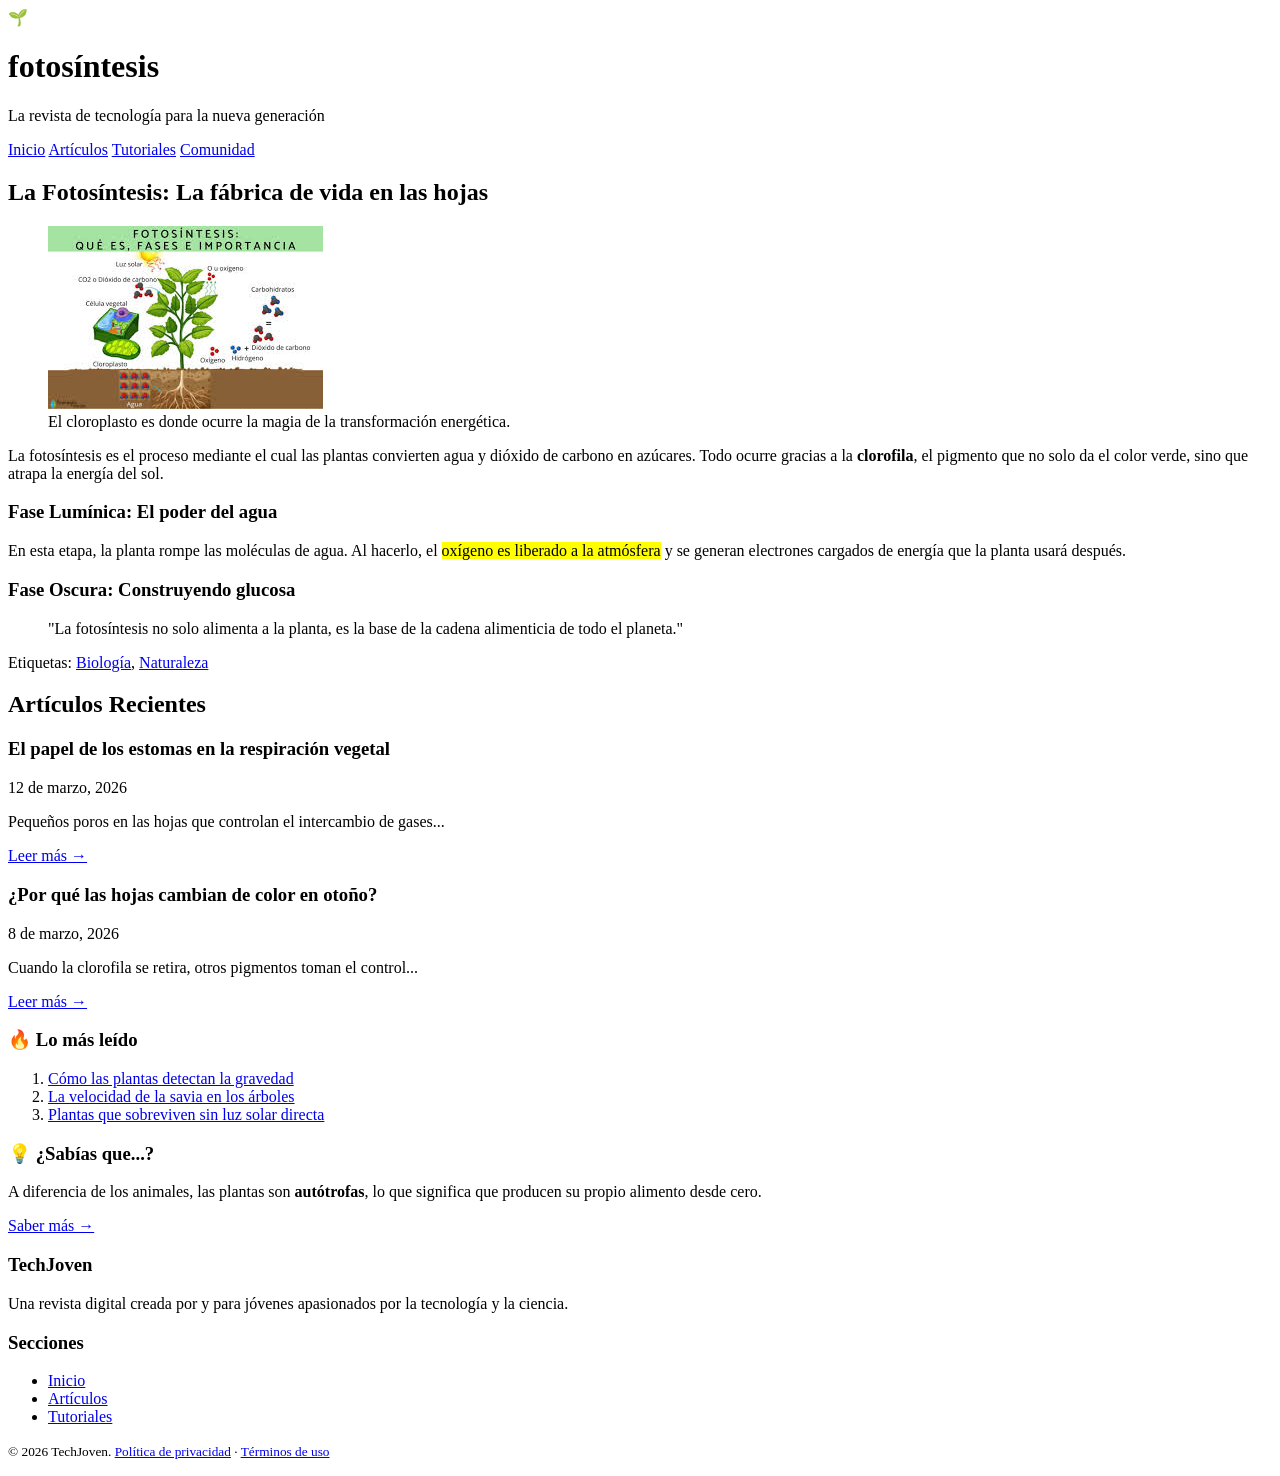
<file: index.html>
<!DOCTYPE html>
<html lang="es">
<head>
    <meta charset="UTF-8">
    <meta name="viewport" content="width=device-width, initial-scale=1.0">
    <title>Fotosintesis - El código secreto de las plantas</title>
</head>
<body>
    </body>
</html>
<header>
    <div>
        <span>🌱</span>
        <h1>fotosíntesis</h1>
        <p>La revista de tecnología para la nueva generación</p>
    </div>

    <nav aria-label="Navegación principal">
        <a href="#inicio">Inicio</a>
        <a href="#articulos">Artículos</a>
        <a href="#tutoriales">Tutoriales</a>
        <a href="#comunidad">Comunidad</a>
    </nav>
</header>
<main id="inicio">

    <article id="articulo-destacado">
        <header>
            <h2>La Fotosíntesis: La fábrica de vida en las hojas</h2>
         
          
        </header>

        <figure>
            <img src="[data-uri]" 
                 alt="Esquema detallado de un cloroplasto y los tilacoides">
            <figcaption>El cloroplasto es donde ocurre la magia de la transformación energética.</figcaption>
        </figure>

        <p>La fotosíntesis es el proceso mediante el cual las plantas convierten agua y dióxido de carbono en azúcares. Todo ocurre gracias a la <strong>clorofila</strong>, el pigmento que no solo da el color verde, sino que atrapa la energía del sol.</p>

        <section>
            <h3>Fase Lumínica: El poder del agua</h3>
            <p>En esta etapa, la planta rompe las moléculas de agua. Al hacerlo, el <mark>oxígeno es liberado a la atmósfera</mark> y se generan electrones cargados de energía que la planta usará después.</p>
        </section>

        <section>
            <h3>Fase Oscura: Construyendo glucosa</h3>
            <blockquote>
                <p>"La fotosíntesis no solo alimenta a la planta, es la base de la cadena alimenticia de todo el planeta."</p>
            </blockquote>
        </section>

        <footer>
            <p>Etiquetas:
               <a href="#">Biología</a>,
               <a href="#">Naturaleza</a>
            </p>
        </footer>
    </article>

    <section id="articulos">
        <h2>Artículos Recientes</h2>

        <article>
            <header>
                <h3>El papel de los estomas en la respiración vegetal</h3>
                <time datetime="2026-03-12">12 de marzo, 2026</time>
            </header>
            <p>Pequeños poros en las hojas que controlan el intercambio de gases...</p>
            <a href="#">Leer más →</a>
        </article>

        <article>
            <header>
                <h3>¿Por qué las hojas cambian de color en otoño?</h3>
                <time datetime="2026-03-08">8 de marzo, 2026</time>
            </header>
            <p>Cuando la clorofila se retira, otros pigmentos toman el control...</p>
            <a href="#">Leer más →</a>
        </article>

    </section>

</main>
<aside aria-label="Contenido relacionado">

    <section>
        <h3>🔥 Lo más leído</h3>
        <ol>
            <li><a href="#">Cómo las plantas detectan la gravedad</a></li>
            <li><a href="#">La velocidad de la savia en los árboles</a></li>
            <li><a href="#">Plantas que sobreviven sin luz solar directa</a></li>
        </ol>
    </section>

    <section>
        <h3>💡 ¿Sabías que...?</h3>
        <p>A diferencia de los animales, las plantas son <strong>autótrofas</strong>, lo que significa que producen su propio alimento desde cero.</p>
        <a href="https://es.wikipedia.org/wiki/Fotosintesis" target="_blank">Saber más →</a>
    </section>

</aside>
<footer>
    <section>
        <h3>TechJoven</h3>
        <p>Una revista digital creada por y para jóvenes
           apasionados por la tecnología y la ciencia.</p>
    </section>

    <section>
        <h3>Secciones</h3>
        <nav aria-label="Mapa del sitio">
            <ul>
                <li><a href="#">Inicio</a></li>
                <li><a href="#">Artículos</a></li>
                <li><a href="#">Tutoriales</a></li>
            </ul>
        </nav>
    </section>

    <section>
       
        <small>
            © <time datetime="2026">2026</time> TechJoven.
            <a href="#">Política de privacidad</a> ·
            <a href="#">Términos de uso</a>
        </small>
    </p>
</footer>
</file>
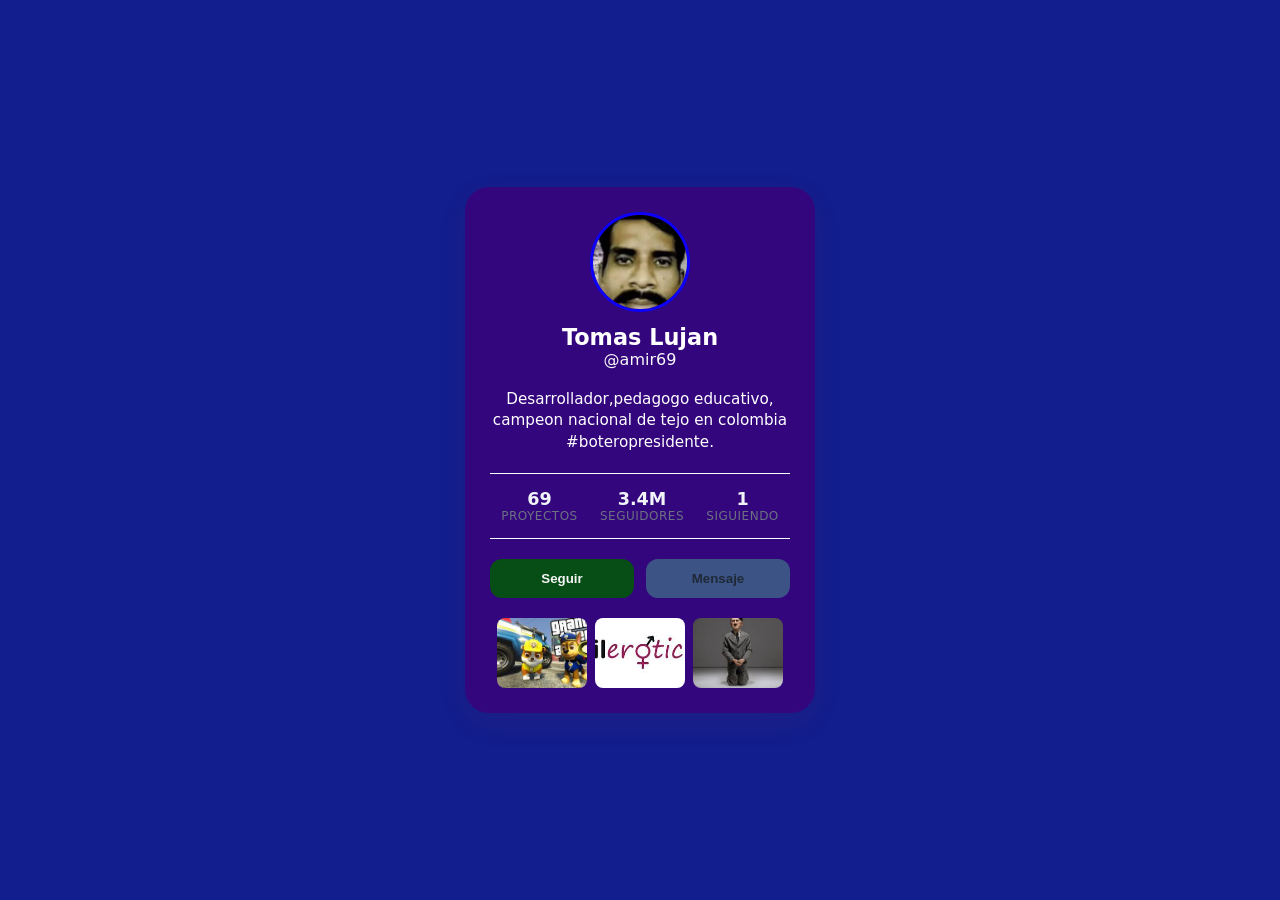
<file: Flexbox/flexbox.html>
<!DOCTYPE html>
<html lang="es">
<head>
  <meta charset="UTF-8">
  <meta name="viewport" content="width=device-width, initial-scale=1.0">
  <title>Tarjeta de Perfil - Flexbox</title>
  <style>
    /* RESET Y ESTILOS BASE */
    * {
      box-sizing: border-box;
      margin: 0;
      padding: 0;
    }

    body {
      background-color: #121e8d;
      font-family: 'Segoe UI', system-ui, sans-serif;
      display: flex;             /* FLEX 1: Para centrar la tarjeta en pantalla */
      justify-content: center;   /* JUSTIFY-CONTENT 1 */
      align-items: center;       /* ALIGN-ITEMS */
      min-height: 100vh;
    }

    /* CONTENEDOR PRINCIPAL */
    .profile-card {
      background: rgb(52, 6, 126);
      width: 350px;
      padding: 25px;
      border-radius: 24px;
      box-shadow: 0 10px 30px rgba(161, 48, 48, 0.08);
      
      display: flex;             /* FLEX 2 */
      flex-direction: column;    /* FLEX-DIRECTION: columna */
      align-items: center;       /* ALIGN-ITEMS */
      gap: 20px;                 /* GAP */
    }

    /* HEADER Y AVATAR */
    .header-section {
      display: flex;             /* FLEX 3 */
      flex-direction: column;
      align-items: center;
      gap: 12px;
    }

    .avatar {
      width: 100px;
      height: 100px;
      border-radius: 50%;
      border: 3px solid #0c00f8;
      object-fit: cover;
    }

    .user-info {
      text-align: center;
    }

    .user-info h1 {
      font-size: 1.4rem;
      color: #ffffff;
    }

    .user-info span {
      color: #f8f8f8;
      font-weight: 500;
    }

    .bio {
      text-align: center;
      font-size: 0.95rem;
      color: #ffffff;
      line-height: 1.4;
    }

    /* ESTADÍSTICAS */
    .stats-container {
      display: flex;             /* FLEX 4 */
      width: 100%;
      justify-content: space-around; /* JUSTIFY-CONTENT 2 */
      padding: 15px 0;
      border-top: 1px solid #fcfdff;
      border-bottom: 1px solid #ffffff;
    }

    .stat-item {
      text-align: center;
    }

    .stat-item strong {
      display: block;
      font-size: 1.1rem;
      color: #f0f3f8;
    }

    .stat-item p {
      font-size: 0.75rem;
      color: #6b7280;
      text-transform: uppercase;
      letter-spacing: 0.5px;
    }

    /* BOTONES */
    .actions-container {
      display: flex;             /* FLEX 5 */
      width: 100%;
      gap: 12px;
    }

    .btn {
      flex: 1;                   /* FLEX: 1 (crece equitativamente) */
      padding: 12px;
      border-radius: 12px;
      border: none;
      font-weight: 600;
      cursor: pointer;
      transition: opacity 0.2s;
    }

    .btn:hover { opacity: 0.9; }

    .btn-primary { background: #064e16; color: rgb(245, 245, 245); }
    .btn-secondary { background: #3c5485; color: #1f2937; }

    /* MINIATURAS DE PROYECTOS */
    .projects-grid {
      display: flex;             /* FLEX 6 */
      flex-wrap: wrap;           /* FLEX-WRAP */
      justify-content: center;
      gap: 8px;
    }

    .projects-grid img {
      width: 90px;
      height: 70px;
      border-radius: 8px;
      object-fit: cover;
    }
  </style>
</head>
<body>

  <div class="profile-card">
    <header class="header-section">
      <img src="[data-uri]" alt="Avatar" class="avatar">
      <div class="user-info">
        <h1>Tomas Lujan</h1>
        <span>@amir69</span>
      </div>
    </header>

    <p class="bio">Desarrollador,pedagogo educativo, campeon nacional de tejo en colombia #boteropresidente.</p>

    <div class="stats-container">
      <div class="stat-item">
        <strong>69</strong>
        <p>Proyectos</p>
      </div>
      <div class="stat-item">
        <strong>3.4M</strong>
        <p>Seguidores</p>
      </div>
      <div class="stat-item">
        <strong>1</strong>
        <p>Siguiendo</p>
      </div>
    </div>

    <div class="actions-container">
      <button class="btn btn-primary">Seguir</button>
      <button class="btn btn-secondary">Mensaje</button>
    </div>

    <div class="projects-grid">
      <img src="[data-uri]" alt="P1">
      <img src="[data-uri]" alt="P2">
      <img src="[data-uri]" alt="P3">
    </div>
  </div>

</body>
</html>
</file>
